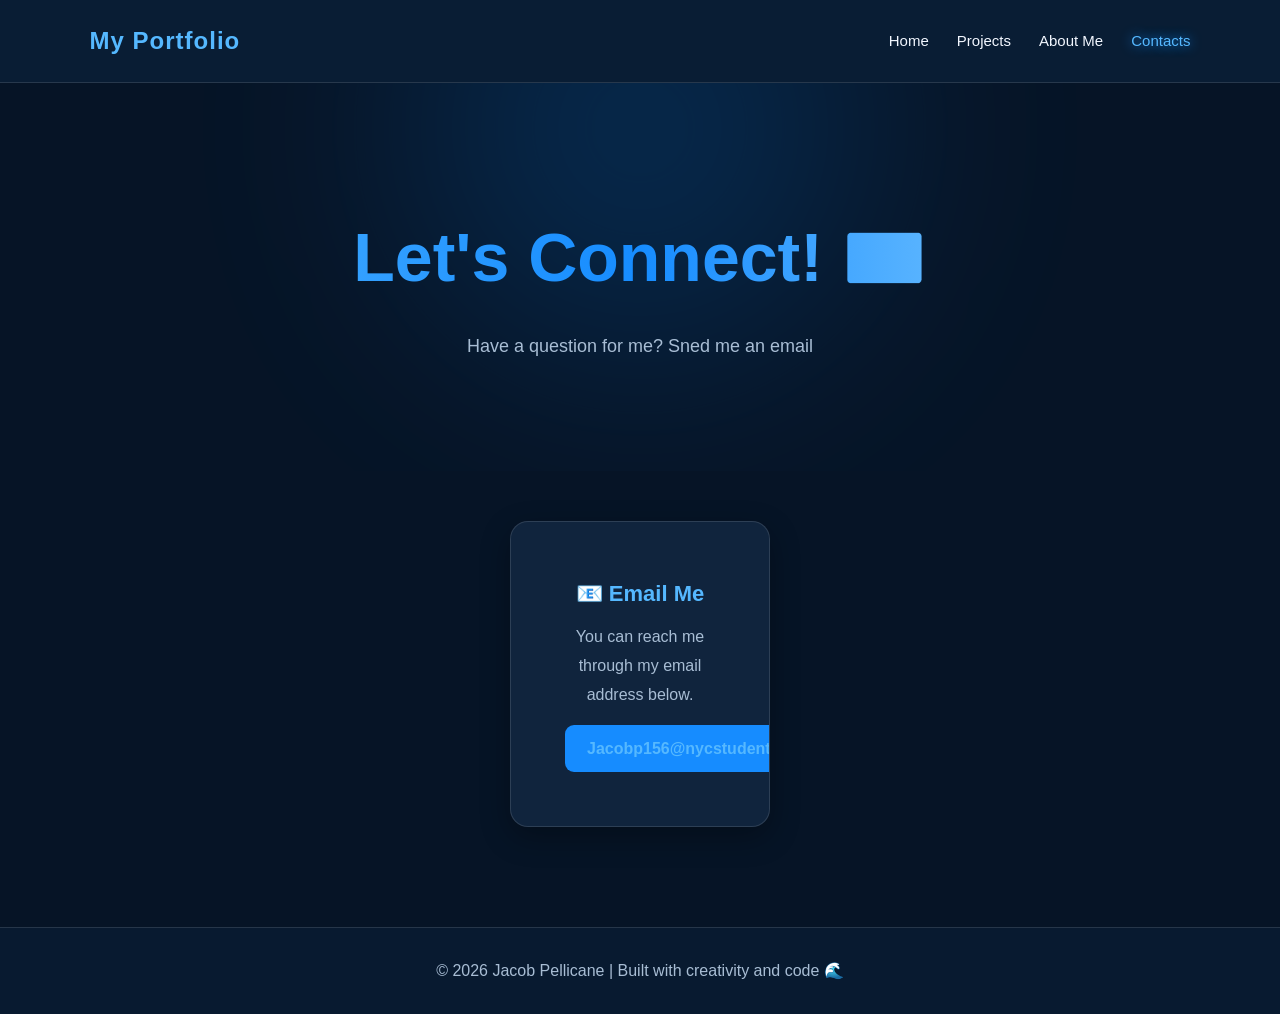
<file: contacts.html>
<!DOCTYPE html>
<html lang="en">
<head>
    <meta charset="UTF-8">
    <meta name="viewport" content="width=device-width, initial-scale=1.0">

    <title>Contact | Jacob Pellicane</title>

    <link rel="stylesheet" href="style.css">
</head>

<body>

<header>
    <nav>
        <div class="logo">My Portfolio</div>

        <ul>
            <li><a href="index.html">Home</a></li>
            <li><a href="projects.html">Projects</a></li>
            <li><a href="Aboutme.html">About Me</a></li>
            <li><a class="active" href="contacts.html">Contacts</a></li>
        </ul>
    </nav>
</header>

<section class="hero">

    <h1>Let's Connect! 📧</h1>

    <p>
        Have a question for me? Sned me an email
    </p>

</section>

<div class="contact-container">

    <div class="card">

        <div class="card-content">

            <h3>📧 Email Me</h3>

            <p>
                You can reach me through my email address below.
            </p>

            <a class="project-link"
               href="mailto:Jacobp156@nycstudents.net">

                Jacobp156@nycstudents.net

            </a>

        </div>

    </div>

</div>

<footer>
    <p>
        © 2026 Jacob Pellicane |
        Built with creativity and code 🌊
    </p>
</footer>

</body>
</html>
</file>
<file: style.css>
/* =========================================
   JACOB PELLICANE - OCEAN PORTFOLIO
   PURE CSS - NO JAVASCRIPT REQUIRED
========================================= */

/* COLOR SETTINGS */

:root {
    --background: #061426;
    --surface: #10243d;
    --surface-hover: #183956;
    --text: #f2f7ff;
    --muted: #a8bdd4;
    --blue: #168cff;
    --light-blue: #55b8ff;
    --border: rgba(255,255,255,0.12);
}

/* RESET */

* {
    margin: 0;
    padding: 0;
    box-sizing: border-box;
}

html {
    scroll-behavior: smooth;
}

body {
    font-family: 'Segoe UI', Arial, sans-serif;
    background: var(--background);
    color: var(--text);
    min-height: 100vh;
    overflow-x: hidden;
    line-height: 1.6;
}

/* NAVIGATION */

header {
    position: relative;
    z-index: 10;
}

nav {
    display: flex;
    justify-content: space-between;
    align-items: center;
    flex-wrap: wrap;
    gap: 20px;
    padding: 22px 7%;
    background: rgba(10, 30, 53, 0.95);
    border-bottom: 1px solid var(--border);
}

.logo {
    font-size: 24px;
    font-weight: bold;
    color: var(--light-blue);
    letter-spacing: 1px;
}

nav ul {
    display: flex;
    align-items: center;
    gap: 28px;
    list-style: none;
}

nav ul li a {
    text-decoration: none;
    color: var(--text);
    font-size: 15px;
    font-weight: 500;
    transition: 0.3s ease;
}

nav ul li a:hover,
nav ul li a.active {
    color: var(--light-blue);
    text-shadow: 0 0 12px var(--blue);
}

/* HERO SECTION */

.hero {
    position: relative;
    text-align: center;
    padding: 120px 20px 100px;
    overflow: hidden;
}

/* GLOWING BACKGROUND */

.hero::before {
    content: "";
    position: absolute;
    width: 450px;
    height: 450px;
    top: -180px;
    left: 50%;
    transform: translateX(-50%);
    background: #087fe8;
    opacity: 0.2;
    filter: blur(120px);
    border-radius: 50%;
    animation: oceanGlow 5s ease-in-out infinite alternate;
    pointer-events: none;
}

.hero > * {
    position: relative;
}

/* HERO TITLE */

.hero h1 {
    font-size: clamp(38px, 6vw, 68px);
    margin-bottom: 20px;
    background: linear-gradient(
        90deg,
        #55b8ff,
        #168cff,
        #a5e1ff
    );
    -webkit-background-clip: text;
    background-clip: text;
    color: transparent;
    animation: fadeDown 1s ease;
}

.hero p {
    max-width: 750px;
    margin: 10px auto;
    color: var(--muted);
    font-size: 18px;
    animation: fadeUp 1.2s ease;
}

/* BUTTONS */

.btn {
    display: inline-block;
    margin: 25px 8px 0;
    padding: 14px 28px;
    background: linear-gradient(135deg, #087fe8, #20a9ff);
    color: white;
    border-radius: 30px;
    text-decoration: none;
    font-weight: bold;
    box-shadow: 0 0 20px rgba(22,140,255,0.3);
    transition: all 0.3s ease;
}

.btn:hover {
    transform: translateY(-5px);
    box-shadow: 0 0 35px rgba(22,140,255,0.7);
}

/* PROJECTS AND CONTACT CONTAINERS */

.projects-container,
.contact-container {
    display: flex;
    justify-content: center;
    align-items: stretch;
    flex-wrap: wrap;
    gap: 30px;
    max-width: 1200px;
    margin: 30px auto 80px;
    padding: 20px;
}

/* CARDS */

.card {
    width: 320px;
    background: var(--surface);
    border: 1px solid var(--border);
    border-radius: 18px;
    overflow: hidden;
    box-shadow: 0 10px 30px rgba(0,0,0,0.3);
    transition: transform 0.35s ease,
                box-shadow 0.35s ease,
                border-color 0.35s ease;
    animation: fadeUp 0.9s ease both;
}

.card:hover {
    transform: translateY(-12px);
    border-color: var(--blue);
    box-shadow: 0 15px 40px rgba(22,140,255,0.25);
}

/* PROJECT IMAGES */

.project-card img {
    width: 100%;
    height: 210px;
    display: block;
    object-fit: cover;
    transition: transform 0.5s ease;
}

.project-card:hover img {
    transform: scale(1.07);
}

/* CARD CONTENT */

.card-content {
    padding: 24px;
}

.card h3 {
    color: var(--light-blue);
    font-size: 22px;
    margin-bottom: 12px;
}

.card p {
    color: var(--muted);
    line-height: 1.8;
}

/* PROJECT LINKS */

.project-link {
    display: inline-block;
    margin-top: 20px;
    padding: 11px 22px;
    background: var(--blue);
    color: white;
    border-radius: 9px;
    text-decoration: none;
    font-weight: bold;
    transition: 0.3s ease;
}

.project-link:hover {
    background: #005bb5;
    transform: translateX(5px);
}

/* CONTACT CARDS */

.contact-container .card {
    padding: 30px;
    text-align: center;
    width: 260px;
}

.contact-container .card a {
    display: inline-block;
    margin-top: 15px;
    color: var(--light-blue);
    text-decoration: none;
    transition: 0.3s;
}

.contact-container .card a:hover {
    color: white;
    text-shadow: 0 0 12px var(--blue);
}

/* ABOUT ME */

.about-content {
    max-width: 850px;
    margin: 30px auto 80px;
    padding: 40px;
    background: var(--surface);
    border: 1px solid var(--border);
    border-radius: 20px;
    color: var(--muted);
    line-height: 1.9;
    box-shadow: 0 10px 35px rgba(0,0,0,0.2);
    animation: fadeUp 1s ease;
}

.about-content h2 {
    color: var(--light-blue);
    margin-bottom: 15px;
    margin-top: 25px;
}

.about-content p {
    margin-bottom: 18px;
}

/* SKILLS */

.skills {
    display: flex;
    justify-content: center;
    flex-wrap: wrap;
    gap: 15px;
    margin: 30px 0;
}

.skill {
    padding: 12px 22px;
    background: #102e4d;
    color: var(--light-blue);
    border: 1px solid var(--blue);
    border-radius: 30px;
    transition: 0.3s ease;
}

.skill:hover {
    background: var(--blue);
    color: white;
    transform: translateY(-5px);
    box-shadow: 0 0 20px rgba(22,140,255,0.4);
}

/* OPTIONAL DISPLAY IMAGE */

.profile-image {
    width: 180px;
    height: 180px;
    object-fit: cover;
    border-radius: 50%;
    border: 4px solid var(--blue);
    box-shadow: 0 0 30px rgba(22,140,255,0.4);
    margin: 20px auto;
    display: block;
}

/* FOOTER */

footer {
    text-align: center;
    padding: 30px 20px;
    background: #081a30;
    border-top: 1px solid var(--border);
    color: var(--muted);
}

/* ANIMATIONS */

@keyframes fadeUp {
    from {
        opacity: 0;
        transform: translateY(30px);
    }
    to {
        opacity: 1;
        transform: translateY(0);
    }
}

@keyframes fadeDown {
    from {
        opacity: 0;
        transform: translateY(-30px);
    }
    to {
        opacity: 1;
        transform: translateY(0);
    }
}

@keyframes oceanGlow {
    from {
        opacity: 0.1;
        transform: translateX(-50%) scale(0.9);
    }
    to {
        opacity: 0.25;
        transform: translateX(-50%) scale(1.2);
    }
}

/* RESPONSIVE DESIGN */

@media (max-width: 700px) {

    nav {
        flex-direction: column;
        padding: 20px;
    }

    nav ul {
        gap: 15px;
        flex-wrap: wrap;
        justify-content: center;
    }

    nav ul li a {
        font-size: 14px;
    }

    .hero {
        padding: 80px 18px;
    }

    .hero p {
        font-size: 16px;
    }

    .card {
        width: 100%;
        max-width: 350px;
    }

    .about-content {
        margin: 20px;
        padding: 25px;
    }

}

/* ACCESSIBILITY */

@media (prefers-reduced-motion: reduce) {
    *,
    *::before,
    *::after {
        animation: none !important;
        transition: none !important;
        scroll-behavior: auto !important;
    }
}
</file>
